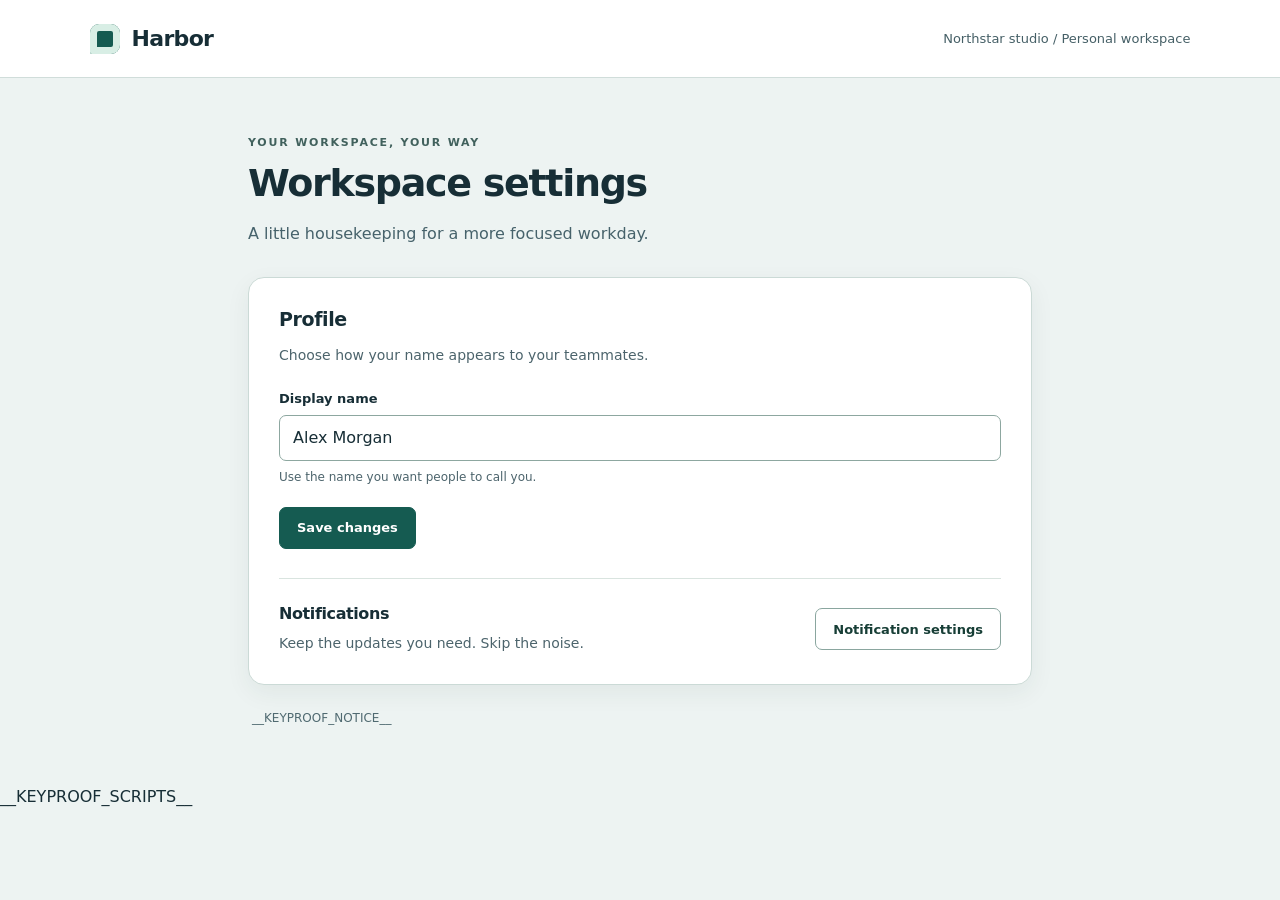
<file: src/keyproof/fixtures/app.html>
<!doctype html>
<html lang="en">
<head>
  <meta charset="utf-8">
  <meta name="viewport" content="width=device-width, initial-scale=1">
  <title>Harbor · Workspace settings</title>
  <style>
    :root { color-scheme: light; font-family: Inter, ui-sans-serif, system-ui, sans-serif; color: #172e36; background: #edf3f2; }
    * { box-sizing: border-box; }
    body { margin: 0; }
    button, input { font: inherit; }
    button { cursor: pointer; }
    :focus-visible { outline: 3px solid #116b8c; outline-offset: 4px; }
    .topbar { height: 78px; background: #fff; border-bottom: 1px solid #d0ddda; display: flex; align-items: center; justify-content: space-between; padding: 0 7%; }
    .brand { font-size: 22px; font-weight: 780; letter-spacing: -.7px; display: flex; gap: 12px; align-items: center; }
    .mark { width: 30px; height: 30px; background: #155b51; border-radius: 9px 9px 9px 2px; box-shadow: inset 0 0 0 7px #d8eee5; }
    .workspace { color: #455f66; font-size: 13px; }
    main { max-width: 840px; margin: 58px auto; padding: 0 28px; }
    .eyebrow { color: #41615d; text-transform: uppercase; letter-spacing: 1.8px; font-size: 11px; font-weight: 760; }
    h1 { font-size: clamp(28px, 4vw, 38px); letter-spacing: -1.3px; margin: 12px 0; }
    .intro { color: #46626b; line-height: 1.6; margin-bottom: 30px; }
    .card { background: white; border: 1px solid #cbdad6; border-radius: 16px; padding: 30px; box-shadow: 0 8px 24px #193c3310; }
    h2 { font-size: 19px; letter-spacing: -.4px; margin: 0 0 9px; }
    .muted { color: #4c646c; font-size: 14px; line-height: 1.6; }
    label { display: block; font-size: 13px; font-weight: 700; margin: 25px 0 9px; }
    input[type="text"] { width: 100%; border: 1px solid #8da7a0; border-radius: 7px; min-height: 46px; padding: 10px 13px; color: #172e36; background: #fff; }
    .hint { color: #4c646c; font-size: 12px; margin: 9px 0 22px; }
    .actions { display: flex; align-items: center; gap: 18px; min-height: 44px; }
    button { min-height: 42px; border-radius: 7px; border: 1px solid #8aa69f; padding: 10px 17px; background: white; color: #173e36; font-weight: 650; font-size: 13px; }
    .primary { background: #155b51; color: #fff; border-color: #155b51; }
    #save-status { font-size: 13px; color: #315d4b; }
    .notifications { display: flex; justify-content: space-between; align-items: center; gap: 20px; border-top: 1px solid #d9e4df; padding-top: 25px; margin-top: 28px; }
    .notifications h2 { font-size: 16px; }
    .notifications p { margin: 0; }
    .note { font-size: 12px; line-height: 1.6; color: #506a71; margin: 24px 4px; }
    dialog { width: min(440px, calc(100vw - 40px)); padding: 28px; border: 1px solid #b2c9c1; border-radius: 15px; color: #172e36; background: white; box-shadow: 0 24px 80px #102f3340; }
    dialog::backdrop { background: #19353c80; }
    .check { display: flex; gap: 12px; align-items: center; margin: 23px 0 26px; font-size: 14px; }
    input[type="checkbox"] { width: 19px; height: 19px; accent-color: #155b51; }
    .dialog-actions { display: flex; justify-content: flex-end; }
    @media (max-width: 560px) { main { margin-top: 34px; padding: 0 18px; } .card { padding: 22px; } .notifications { align-items: flex-start; flex-direction: column; } .workspace { display: none; } }
  </style>
</head>
<body>
  <header class="topbar"><div class="brand"><span class="mark" aria-hidden="true"></span>Harbor</div><span class="workspace">Northstar studio / Personal workspace</span></header>
  <main>
    <p class="eyebrow">Your workspace, your way</p>
    <h1>Workspace settings</h1>
    <p class="intro">A little housekeeping for a more focused workday.</p>
    <section class="card" aria-labelledby="profile-heading">
      <h2 id="profile-heading">Profile</h2>
      <p class="muted">Choose how your name appears to your teammates.</p>
      <label for="display-name">Display name</label>
      <input id="display-name" type="text" value="Alex Morgan" autocomplete="off" maxlength="80" aria-describedby="name-hint">
      <p id="name-hint" class="hint">Use the name you want people to call you.</p>
      <div class="actions"><button id="save-name" class="primary" type="button">Save changes</button><span id="save-status" role="status" aria-live="polite"></span></div>
      <div class="notifications"><div><h2>Notifications</h2><p class="muted">Keep the updates you need. Skip the noise.</p></div><button id="open-notifications" type="button" aria-haspopup="dialog">Notification settings</button></div>
    </section>
    <p class="note">__KEYPROOF_NOTICE__</p>
  </main>
  <dialog id="notifications-dialog" aria-labelledby="dialog-heading" aria-describedby="dialog-description">
    <h2 id="dialog-heading">Notification settings</h2>
    <p id="dialog-description" class="muted">Choose whether Harbor sends you a weekly workspace summary.</p>
    <label class="check"><input id="weekly-summary" type="checkbox" checked autofocus>Weekly email summary</label>
    <div class="dialog-actions"><button id="close-notifications" class="primary" type="button">Done</button></div>
  </dialog>
  __KEYPROOF_SCRIPTS__
</body>
</html>
</file>
